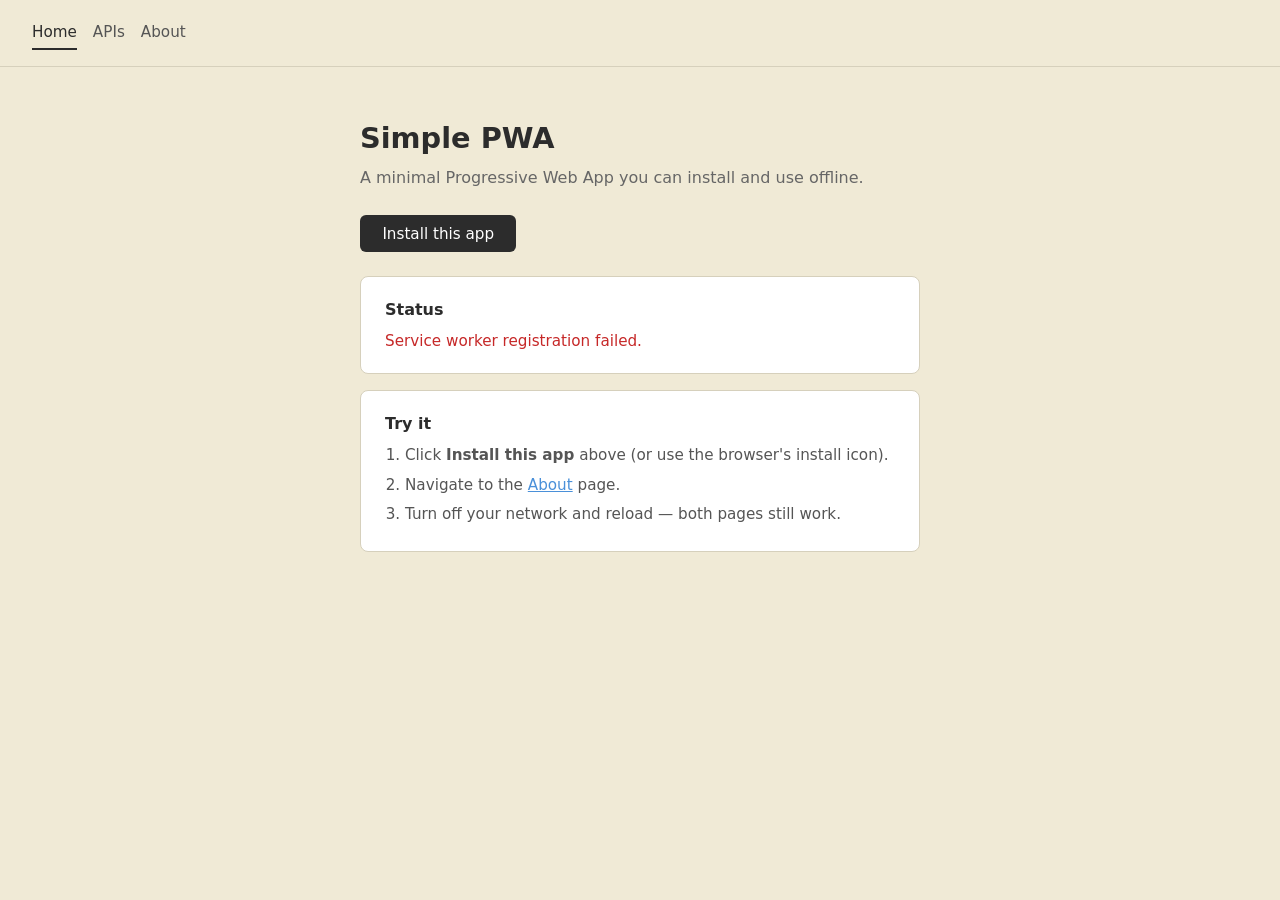
<file: index.html>
<!DOCTYPE html>
<html lang="en">
<head>
  <meta charset="UTF-8">
  <meta name="viewport" content="width=device-width, initial-scale=1.0">

  <!-- PWA: link to the web app manifest -->
  <link rel="manifest" href="manifest.json">

  <!-- PWA: theme colour shown in the browser toolbar / OS task-switcher -->
  <meta name="theme-color" content="#4a90d9">

  <!-- PWA: iOS-specific meta tags (Safari doesn't fully read manifest.json yet) -->
  <meta name="apple-mobile-web-app-capable" content="yes">
  <meta name="apple-mobile-web-app-status-bar-style" content="black-translucent">
  <meta name="apple-mobile-web-app-title" content="Simple PWA">
  <link rel="apple-touch-icon" href="icons/icon-192.png">

  <title>Simple PWA</title>
  <link rel="stylesheet" href="style.css">
</head>
<body>

  <nav>
    <a href="index.html" class="active">Home</a>
    <a href="apis.html">APIs</a>
    <a href="about.html">About</a>
  </nav>

  <main>
    <h1>Simple PWA</h1>
    <p>A minimal Progressive Web App you can install and use offline.</p>

    <!-- Install button — hidden until the browser fires beforeinstallprompt or app is already installed -->
    <button id="install-btn" hidden>Install this app</button>

    <div class="card">
      <h2>Status</h2>
      <p class="status" id="status">Checking service worker support…</p>
      <p class="offline-note" id="offline-note" hidden>You are offline — this page still works!</p>
    </div>

    <div class="card">
      <h2>Try it</h2>
      <ol>
        <li>Click <strong>Install this app</strong> above (or use the browser's install icon).</li>
        <li>Navigate to the <a href="about.html">About</a> page.</li>
        <li>Turn off your network and reload — both pages still work.</li>
      </ol>
    </div>
  </main>

  <script src="app.js"></script>
</body>
</html>
</file>
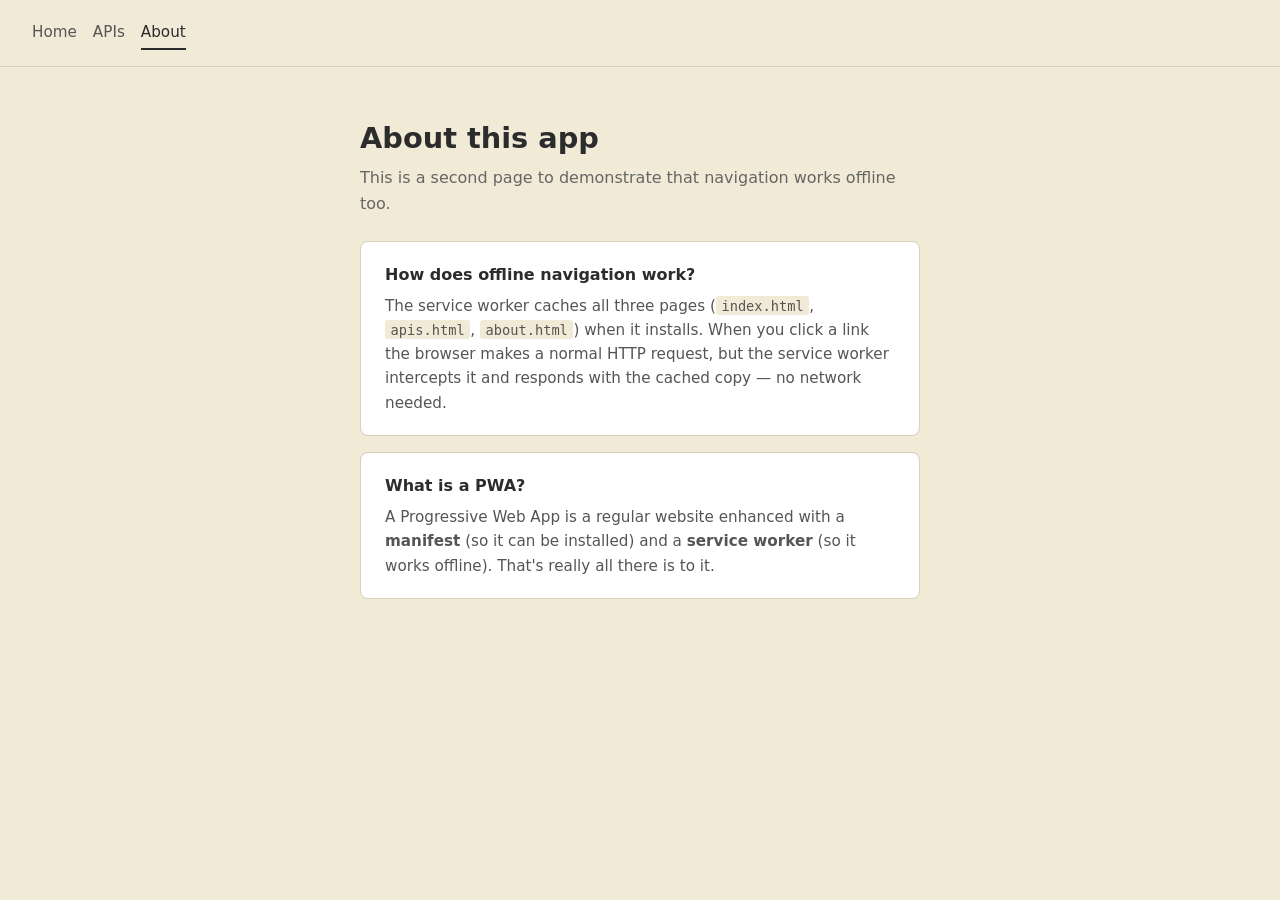
<file: about.html>
<!DOCTYPE html>
<html lang="en">
<head>
  <meta charset="UTF-8">
  <meta name="viewport" content="width=device-width, initial-scale=1.0">

  <!-- PWA: link to the web app manifest -->
  <link rel="manifest" href="manifest.json">

  <!-- PWA: theme colour shown in the browser toolbar / OS task-switcher -->
  <meta name="theme-color" content="#4a90d9">

  <!-- PWA: iOS-specific meta tags (Safari doesn't fully read manifest.json yet) -->
  <meta name="apple-mobile-web-app-capable" content="yes">
  <meta name="apple-mobile-web-app-status-bar-style" content="black-translucent">
  <meta name="apple-mobile-web-app-title" content="Simple PWA">
  <link rel="apple-touch-icon" href="icons/icon-192.png">

  <title>About — Simple PWA</title>
  <link rel="stylesheet" href="style.css">
</head>
<body>

  <nav>
    <a href="index.html">Home</a>
    <a href="apis.html">APIs</a>
    <a href="about.html" class="active">About</a>
  </nav>

  <main>
    <h1>About this app</h1>
    <p>This is a second page to demonstrate that navigation works offline too.</p>

    <div class="card">
      <h2>How does offline navigation work?</h2>
      <p>
        The service worker caches all three pages (<code>index.html</code>,
        <code>apis.html</code>, <code>about.html</code>) when it installs. When
        you click a link the browser makes a normal HTTP request, but the service
        worker intercepts it and responds with the cached copy — no network needed.
      </p>
    </div>

    <div class="card">
      <h2>What is a PWA?</h2>
      <p>
        A Progressive Web App is a regular website enhanced with a
        <strong>manifest</strong> (so it can be installed) and a
        <strong>service worker</strong> (so it works offline). That's really all
        there is to it.
      </p>
    </div>

    <p class="offline-note" id="offline-note" hidden>You are offline — this page still works!</p>
  </main>

  <script src="app.js"></script>
</body>
</html>
</file>
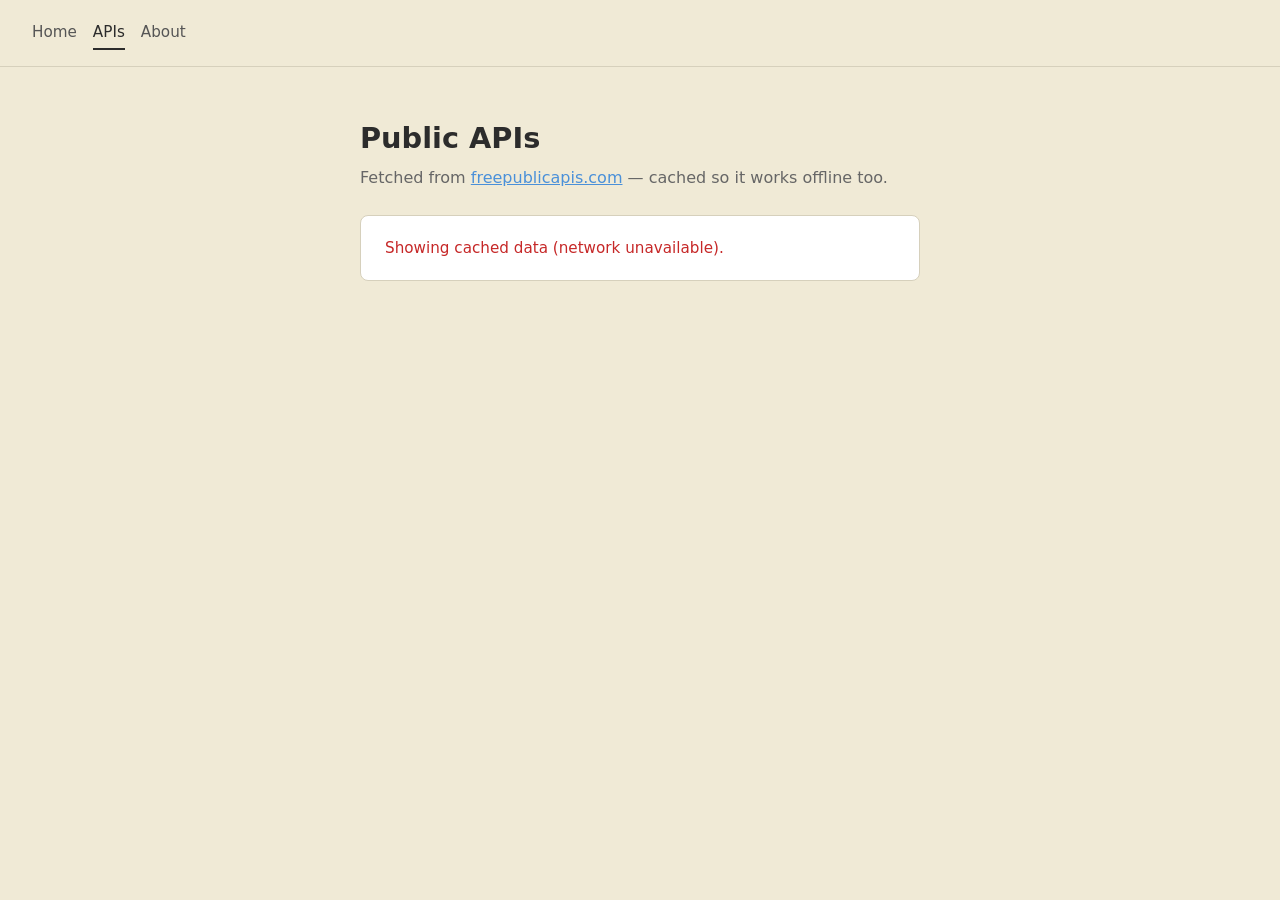
<file: apis.html>
<!doctype html>
<html lang="en">
  <head>
    <meta charset="UTF-8" />
    <meta name="viewport" content="width=device-width, initial-scale=1.0" />

    <!-- PWA: link to the web app manifest -->
    <link rel="manifest" href="manifest.json" />

    <!-- PWA: theme colour shown in the browser toolbar / OS task-switcher -->
    <meta name="theme-color" content="#4a90d9" />

    <!-- PWA: iOS-specific meta tags (Safari doesn't fully read manifest.json yet) -->
    <meta name="apple-mobile-web-app-capable" content="yes" />
    <meta
      name="apple-mobile-web-app-status-bar-style"
      content="black-translucent"
    />
    <meta name="apple-mobile-web-app-title" content="Simple PWA" />
    <link rel="apple-touch-icon" href="icons/icon-192.png" />

    <title>APIs — Simple PWA</title>
    <link rel="stylesheet" href="style.css" />
  </head>
  <body>
    <nav>
      <a href="index.html">Home</a>
      <a href="apis.html" class="active">APIs</a>
      <a href="about.html">About</a>
    </nav>

    <main>
      <h1>Public APIs</h1>
      <p>
        Fetched from
        <a href="https://freepublicapis.com" class="inline-link"
          >freepublicapis.com</a
        >
        — cached so it works offline too.
      </p>

      <div class="card" id="api-status-card">
        <p class="status" id="api-status">Loading APIs…</p>
        <p class="offline-note" id="offline-note" hidden>
          You are offline — showing cached data.
        </p>
      </div>

      <div id="api-list"></div>
    </main>

    <script src="app.js"></script>
    <script>
      const API_URL =
        "https://www.freepublicapis.com/api/apis?limit=10&sort=best";
      const listEl = document.getElementById("api-list");
      const apiStatusEl = document.getElementById("api-status");

      async function loadApis() {
        try {
          const res = await fetch(API_URL);
          const fromCache = res.headers.get("X-From-SW-Cache") === "true";
          const apis = await res.json();
          renderApis(apis);
          if (fromCache) {
            apiStatusEl.textContent =
              "Loaded " + apis.length + " APIs from cache (offline).";
            apiStatusEl.classList.add("no");
          } else {
            apiStatusEl.textContent =
              "Loaded " + apis.length + " APIs from the network.";
            apiStatusEl.classList.add("ok");
          }
        } catch (err) {
          console.warn("Network fetch failed, trying cache…", err);
          apiStatusEl.textContent =
            "Showing cached data (network unavailable).";
          apiStatusEl.classList.add("no");
        }
      }

      function renderApis(apis) {
        listEl.innerHTML = "";
        apis.forEach((api) => {
          const card = document.createElement("div");
          card.className = "card api-card";
          card.innerHTML =
            "<h2>" +
            (api.emoji || "") +
            " " +
            escapeHtml(api.title) +
            "</h2>" +
            "<p>" +
            escapeHtml(api.description) +
            "</p>" +
            '<div class="api-meta">' +
            (api.health != null
              ? "<span>Health: " + api.health + "%</span>"
              : "") +
            (api.popularity != null
              ? "<span>Popularity: " + api.popularity + "</span>"
              : "") +
            "</div>";
          listEl.appendChild(card);
        });
      }

      function escapeHtml(str) {
        if (!str) return "";
        const div = document.createElement("div");
        div.textContent = str;
        return div.innerHTML;
      }

      loadApis();
    </script>
  </body>
</html>
</file>
<file: style.css>
* {
  margin: 0;
  padding: 0;
  box-sizing: border-box;
}

body {
  font-family: system-ui, -apple-system, sans-serif;
  min-height: 100vh;
  background: #f0ead6; /* eggshell */
  color: #2c2c2c;
  line-height: 1.6;
}

/* ── Navigation ───────────────────────────── */

nav {
  display: flex;
  gap: 1rem;
  padding: 1rem 2rem;
  border-bottom: 1px solid #d6d0bc;
}

nav a {
  text-decoration: none;
  color: #555;
  font-size: 0.95rem;
  padding: 0.25rem 0;
  border-bottom: 2px solid transparent;
  transition: color 0.2s, border-color 0.2s;
}

nav a:hover {
  color: #2c2c2c;
}

nav a.active {
  color: #2c2c2c;
  border-bottom-color: #2c2c2c;
}

/* ── Main content ─────────────────────────── */

main {
  max-width: 38rem;
  margin: 3rem auto;
  padding: 0 1.5rem;
}

h1 {
  font-size: 1.8rem;
  font-weight: 600;
  margin-bottom: 0.25rem;
}

main > p {
  color: #666;
  margin-bottom: 1.5rem;
}

h2 {
  font-size: 1rem;
  font-weight: 600;
  margin-bottom: 0.4rem;
}

/* ── Cards ────────────────────────────────── */

.card {
  background: #fff;
  border: 1px solid #d6d0bc;
  border-radius: 8px;
  padding: 1.25rem 1.5rem;
  margin-bottom: 1rem;
}

.card p,
.card ol {
  color: #555;
  font-size: 0.95rem;
}

.card ol {
  padding-left: 1.25rem;
}

.card ol li {
  margin-bottom: 0.3rem;
}

.card a {
  color: #4a90d9;
}

.card code {
  background: #f0ead6;
  padding: 0.1rem 0.35rem;
  border-radius: 3px;
  font-size: 0.9em;
}

/* ── Install button ───────────────────────── */

#install-btn {
  display: inline-block;
  padding: 0.6rem 1.4rem;
  margin-bottom: 1.5rem;
  font-size: 0.95rem;
  font-family: inherit;
  color: #fff;
  background: #2c2c2c;
  border: none;
  border-radius: 6px;
  cursor: pointer;
  transition: background 0.2s;
}

#install-btn:hover:not(:disabled) {
  background: #444;
}

#install-btn:disabled {
  background: #aaa;
  cursor: default;
  opacity: 0.7;
}

/* ── Status / offline badge ───────────────── */

.status {
  font-size: 0.9rem;
  color: #888;
}

.status.ok {
  color: #2e7d32;
}

.status.no {
  color: #c62828;
}

.offline-note {
  margin-top: 0.75rem;
  padding: 0.5rem 0.75rem;
  font-size: 0.85rem;
  background: #fff3cd;
  border: 1px solid #eed888;
  border-radius: 6px;
  color: #665d1e;
}

/* ── Inline links (outside cards) ─────────── */

.inline-link {
  color: #4a90d9;
}

/* ── API cards ────────────────────────────── */

.api-card h2 {
  font-size: 1.05rem;
  margin-bottom: 0.3rem;
}

.api-card p {
  font-size: 0.9rem;
  color: #555;
  margin-bottom: 0.6rem;
}

.api-meta {
  display: flex;
  flex-wrap: wrap;
  gap: 0.75rem;
  font-size: 0.8rem;
  color: #888;
}

.api-meta a {
  color: #4a90d9;
  text-decoration: none;
}

.api-meta a:hover {
  text-decoration: underline;
}
</file>
